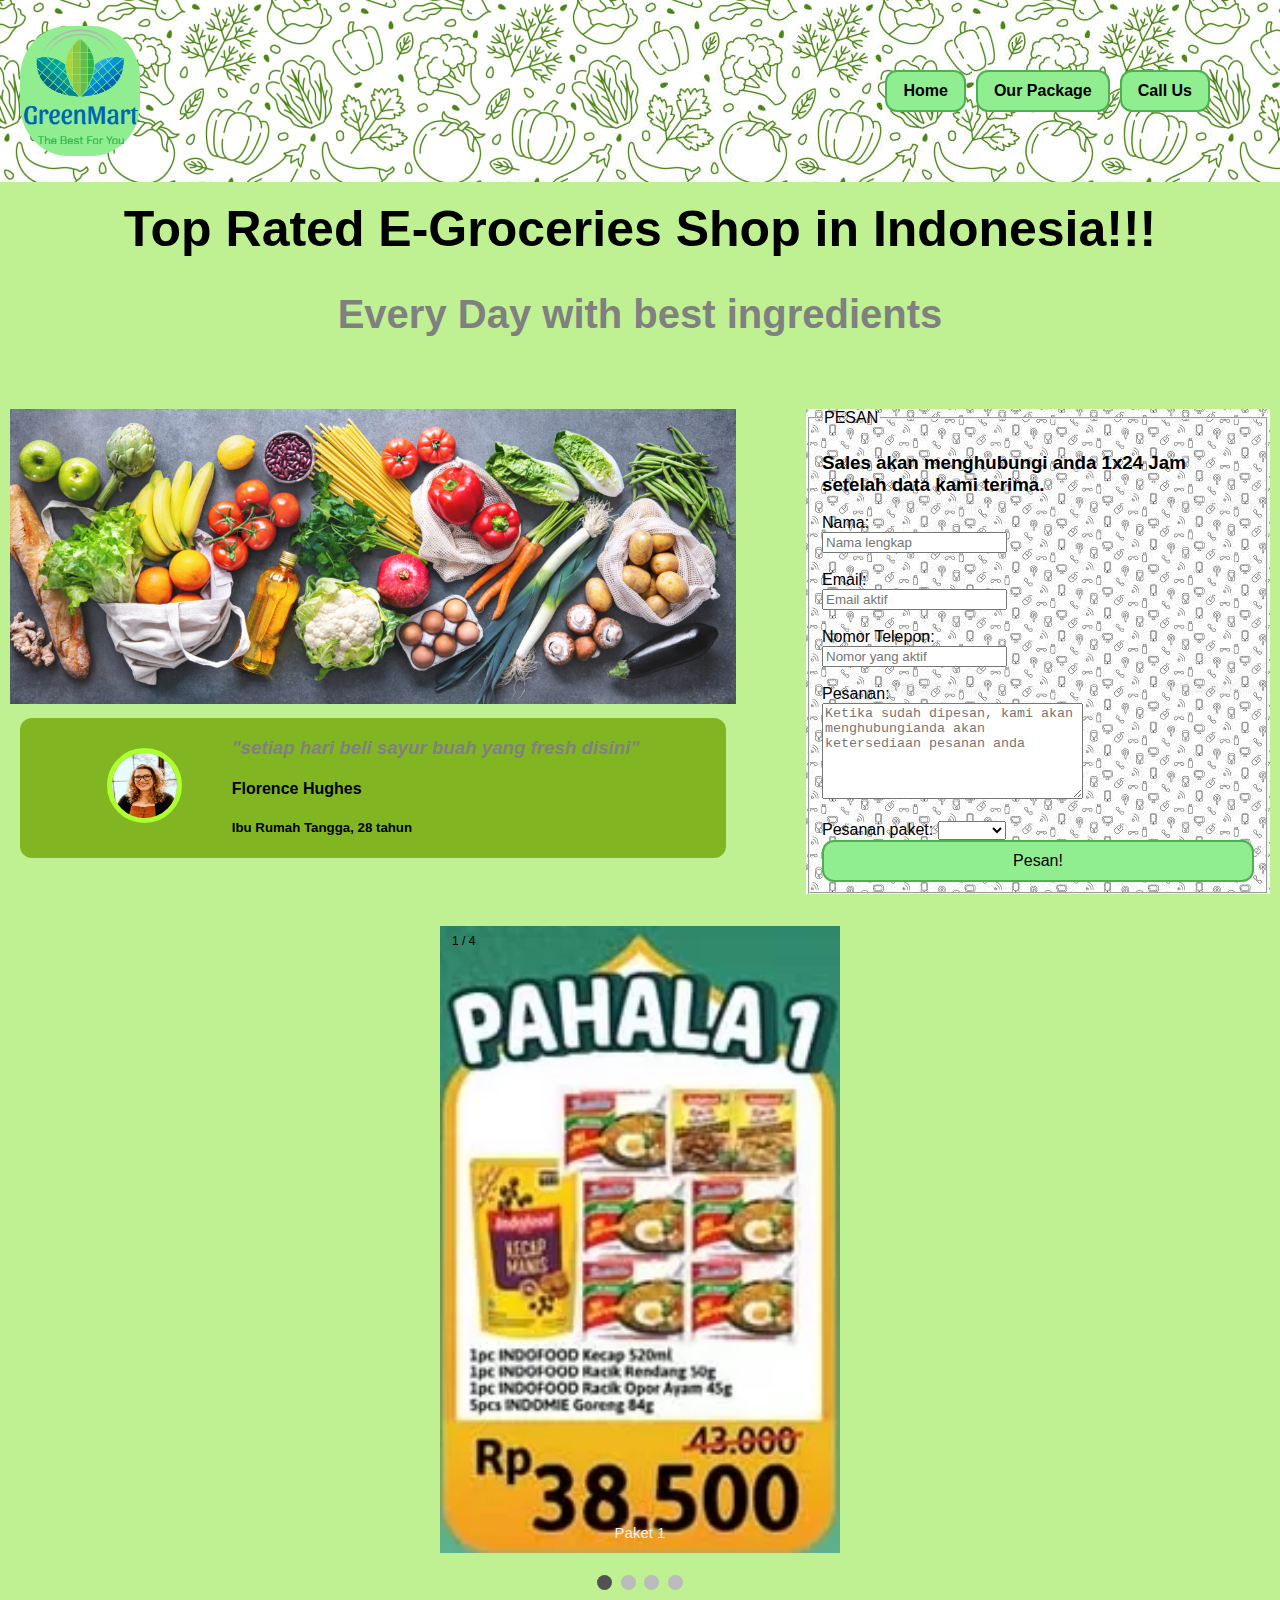
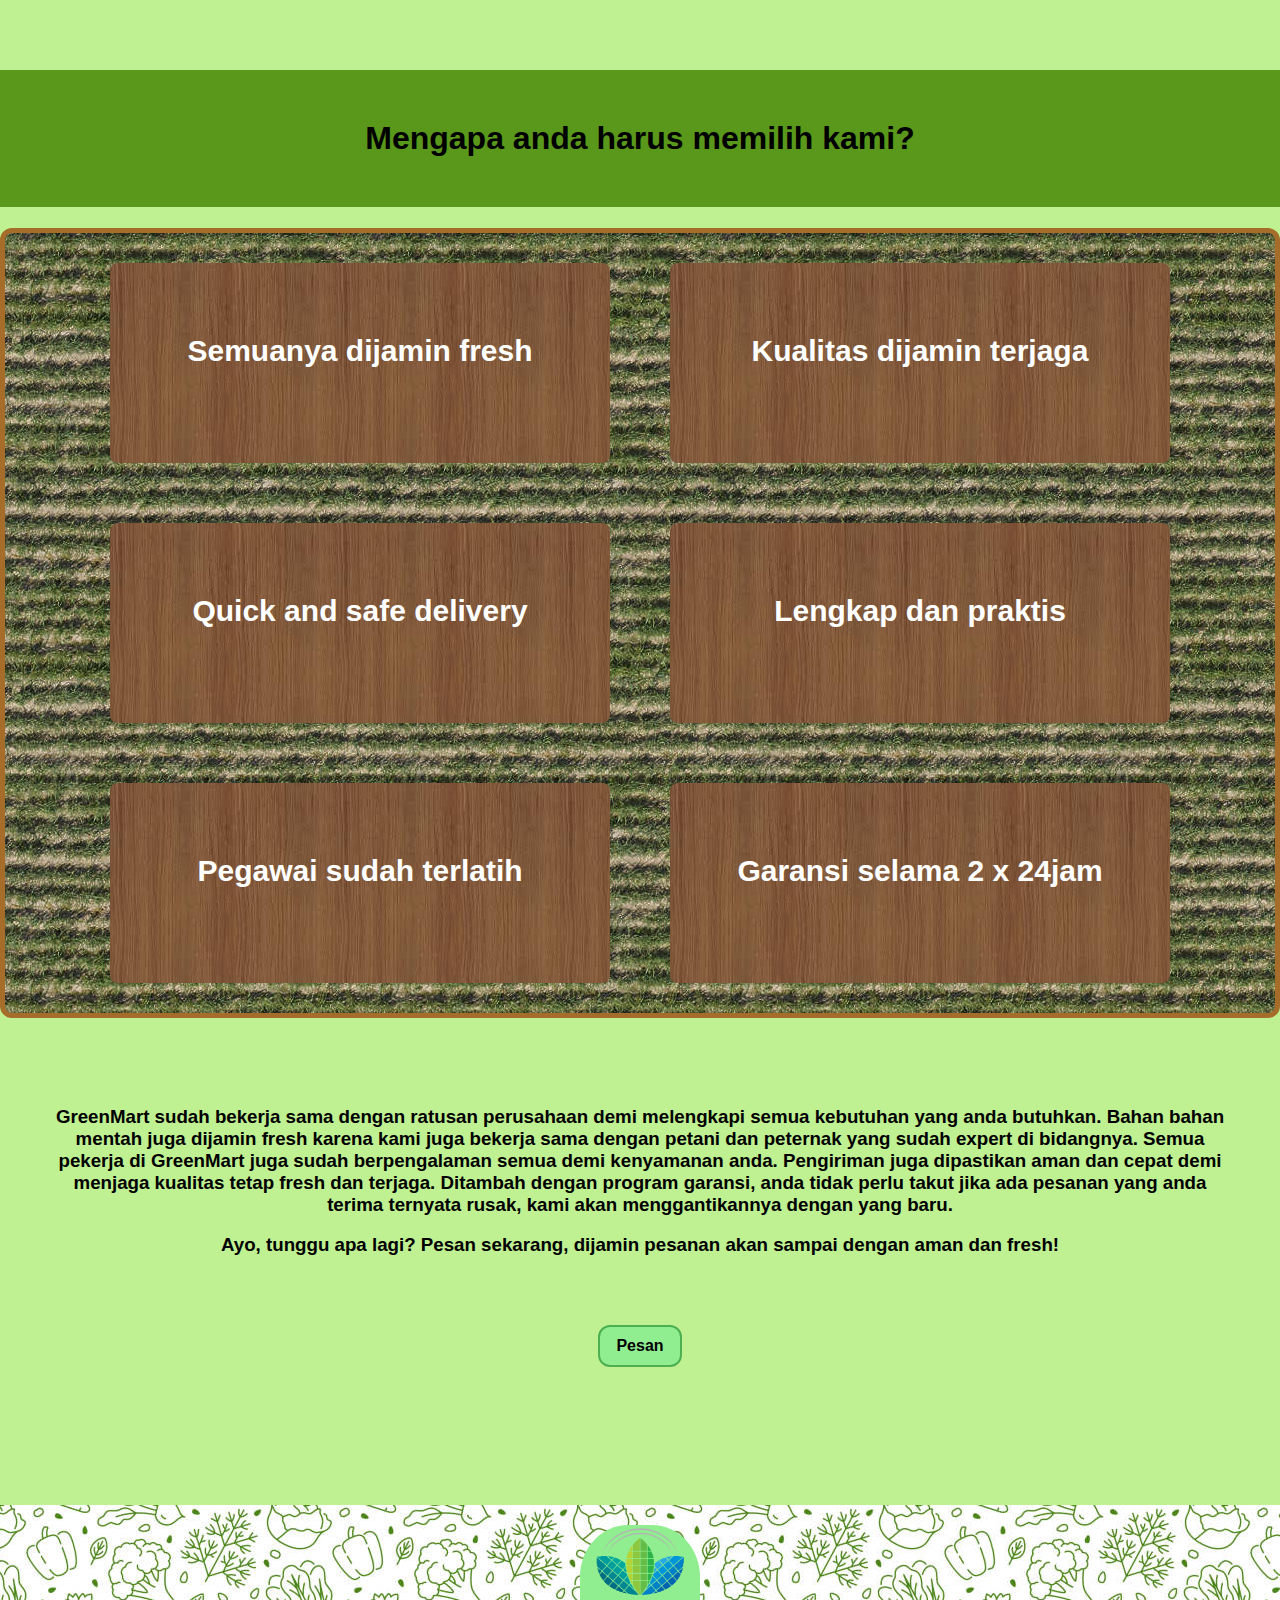
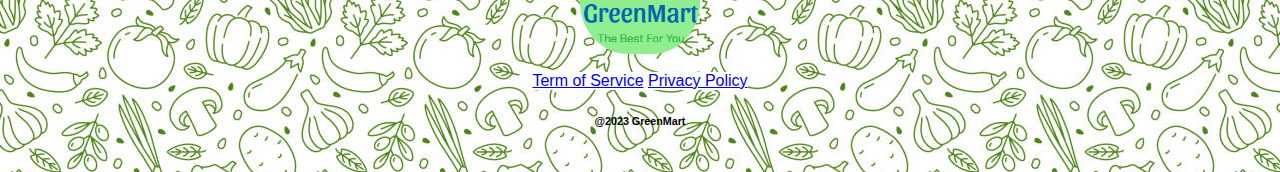
<file: Index.html>
<!DOCTYPE html>
<html>
    <head>
        <title>Top Rated E-Groceries Shop in Indonesian</title>
        <meta charset="UTF-8">
        <link rel="stylesheet" href="CSS_Files/Style.css">
    </head>
    <body>
        <header>
            <div id="Logo">
                <img src="asset/logo.png" width="120px">
            </div>
            <div id="menu">
                <button class="button button1" onclick="document.location='Index.html'"><b>Home</b></button>
                <button class="button button1" onclick="document.location.href='#promosi'"><b>Our Package</b></button>
                <button class="button button1" onclick="document.location.href='tel:08998677736'"><b>Call Us</b></button>
            </div>
        </header>
        <section  style="margin-top: 200px">
            <div>
    <p>
        <h1 class="judul">Top Rated E-Groceries Shop in Indonesia!!!</h1>
    </p>
    <h1 id="subjudul">Every Day with best ingredients</h1>
    <br>
    <br>
            </div>
        </section>
        <section class="intro">
        <div id="gambar">
            <img src="asset/Groceries.jpg" width="100%"></img>
        <section id="review">
            <div>
            <img id="gambaruser" src="asset/user.jpg" width="75px" height="75px"></img>
            </div>
            <div id="user">
                <h3 class="pesan">"setiap hari beli sayur buah yang fresh disini"</h3>
                <h4> <b>Florence Hughes</b></h4>
                <h5>Ibu Rumah Tangga, 28 tahun</h5>
            </div>
        </div>
        </div>

        <div id="kontak">
            <div>
                <form name="formulir" method="post" id="formulir" onsubmit="return validateForm(event)">
                <fieldset>
                <legend>PESAN</legend>
                <h3>Sales akan menghubungi anda 1x24 Jam setelah data kami terima.</h3>
                <label for="name">Nama:</label>
                <br>
                <input type="text" id="name" name="name" placeholder="Nama lengkap" required><br><br>
                <label for="email">Email:</label>
                <br>
                <input type="email" id="email" name="email" placeholder="Email aktif" required><br><br>
                <label for="Nomor">Nomor Telepon:</label>
                <br>
                <input type="number" id="Nomor" name="Nomor" placeholder="Nomor yang aktif" required><br><br>
                <label for="Catatan">Pesanan:</label>
                <br>
                <textarea rows = "6" cols = "30" id="pesanan"name = "pesan" placeholder="Ketika sudah dipesan, kami akan menghubungianda akan ketersediaan pesanan anda"></textarea><br><br>
                <label for="Pesanan">Pesanan paket:</label>
                <select id="pesan" name="paket">
                    <option value=""></option>
                    <option value="Paket 1">Paket 1</option>
                    <option value="Paket 2">Paket 2</option>
                    <option value="Paket 3">Paket 3</option>
                    <option value="Paket 4">Paket 4</option>
                  </select>
<br>
<button class="button button1" type="submit" value="Order" style="width: 100%;" onclick="saveFormData(event)">Pesan!</button>
<script src="Java Files/Form.js"></script>
<br>
                </fieldset>
            </form>
    </div>
        </section> 
    </section> 
        
<h1 id="promosi"></h1>

<div class="slideshow-container">

    <div class="mySlides fade">
      <div class="numbertext">1 / 4</div>
      <img src="asset/Pahala 1.png" style="width:400px">
      <div class="text">Paket 1</div>
    </div>
  
    <div class="mySlides fade">
      <div class="numbertext">2 / 4</div>
      <img src="asset/Pahala 2.png" style="width:400px">
      <div class="text">Paket 2</div>
    </div>
  
    <div class="mySlides fade">
      <div class="numbertext">3 / 4</div>
      <img src="asset/Pahala 3.png" style="width:400px">
      <div class="text">Paket 3</div>
    </div>

    <div class="mySlides fade">
        <div class="numbertext">4 / 4</div>
        <img src="asset/Pahala 4.png" style="width:400px">
        <div class="text">Paket 4</div>
      </div>
  </div>
  <br>
  
  <div style="text-align:center">
    <span class="dot" onclick="currentSlide(1)"></span>
    <span class="dot" onclick="currentSlide(2)"></span>
    <span class="dot" onclick="currentSlide(3)"></span>
    <span class="dot" onclick="currentSlide(4)"></span>
  </div>
<script src="Java Files/Slideshow.js"></script>
        </body>

    <section>
        <br>
        <br>
        <br>
        <h1 id="bujukan"><b>Mengapa anda harus memilih kami?</b></h1>
    </section>
    <div class="flex-container">
            <div class="zoom"><b>Semuanya dijamin fresh</b></div>
            <div class="zoom"><b> Kualitas dijamin terjaga </b></div>
            <div class="zoom"><b>Quick and safe delivery</b></div> 
            <div class="zoom"><b>Lengkap dan praktis</b></div>
            <div class="zoom"><b>Pegawai sudah terlatih</b></div>
            <div class="zoom"><b>Garansi selama 2 x 24jam</b></div>
          </div>
    </div>
    <div>
        <h3 id="penutup">
        <p>
            GreenMart sudah bekerja sama dengan ratusan perusahaan demi melengkapi semua kebutuhan yang anda butuhkan. Bahan bahan mentah juga dijamin fresh karena kami juga bekerja sama dengan petani dan peternak yang sudah expert di bidangnya. Semua pekerja di GreenMart juga sudah berpengalaman semua demi kenyamanan anda. Pengiriman juga dipastikan aman dan cepat demi menjaga kualitas tetap fresh dan terjaga. Ditambah dengan program garansi, anda tidak perlu takut jika ada pesanan yang anda terima ternyata rusak, kami akan menggantikannya dengan yang baru.
        </p>
        <p>
            Ayo, tunggu apa lagi? Pesan sekarang, dijamin pesanan akan sampai dengan aman dan fresh!<div id="menu"><a href="#subjudul"><button class="button button1"><b>Pesan</b></button></a></div>
        </p></h3>
    </div>
    <footer>
        <div id="Logo">
            <img src="asset/logo.png" width="120px">
        </div>
        <br>
        <div id="Term">
            <a href="Additional HTML/Term of service.html">Term of Service</a>
            <a href="Additional HTML/Privacy policy.html">Privacy Policy</a>
        </div>
        <div>
            <h6>@2023 GreenMart</h6>
        </div>
    </footer>
    </body>
</html>
</file>
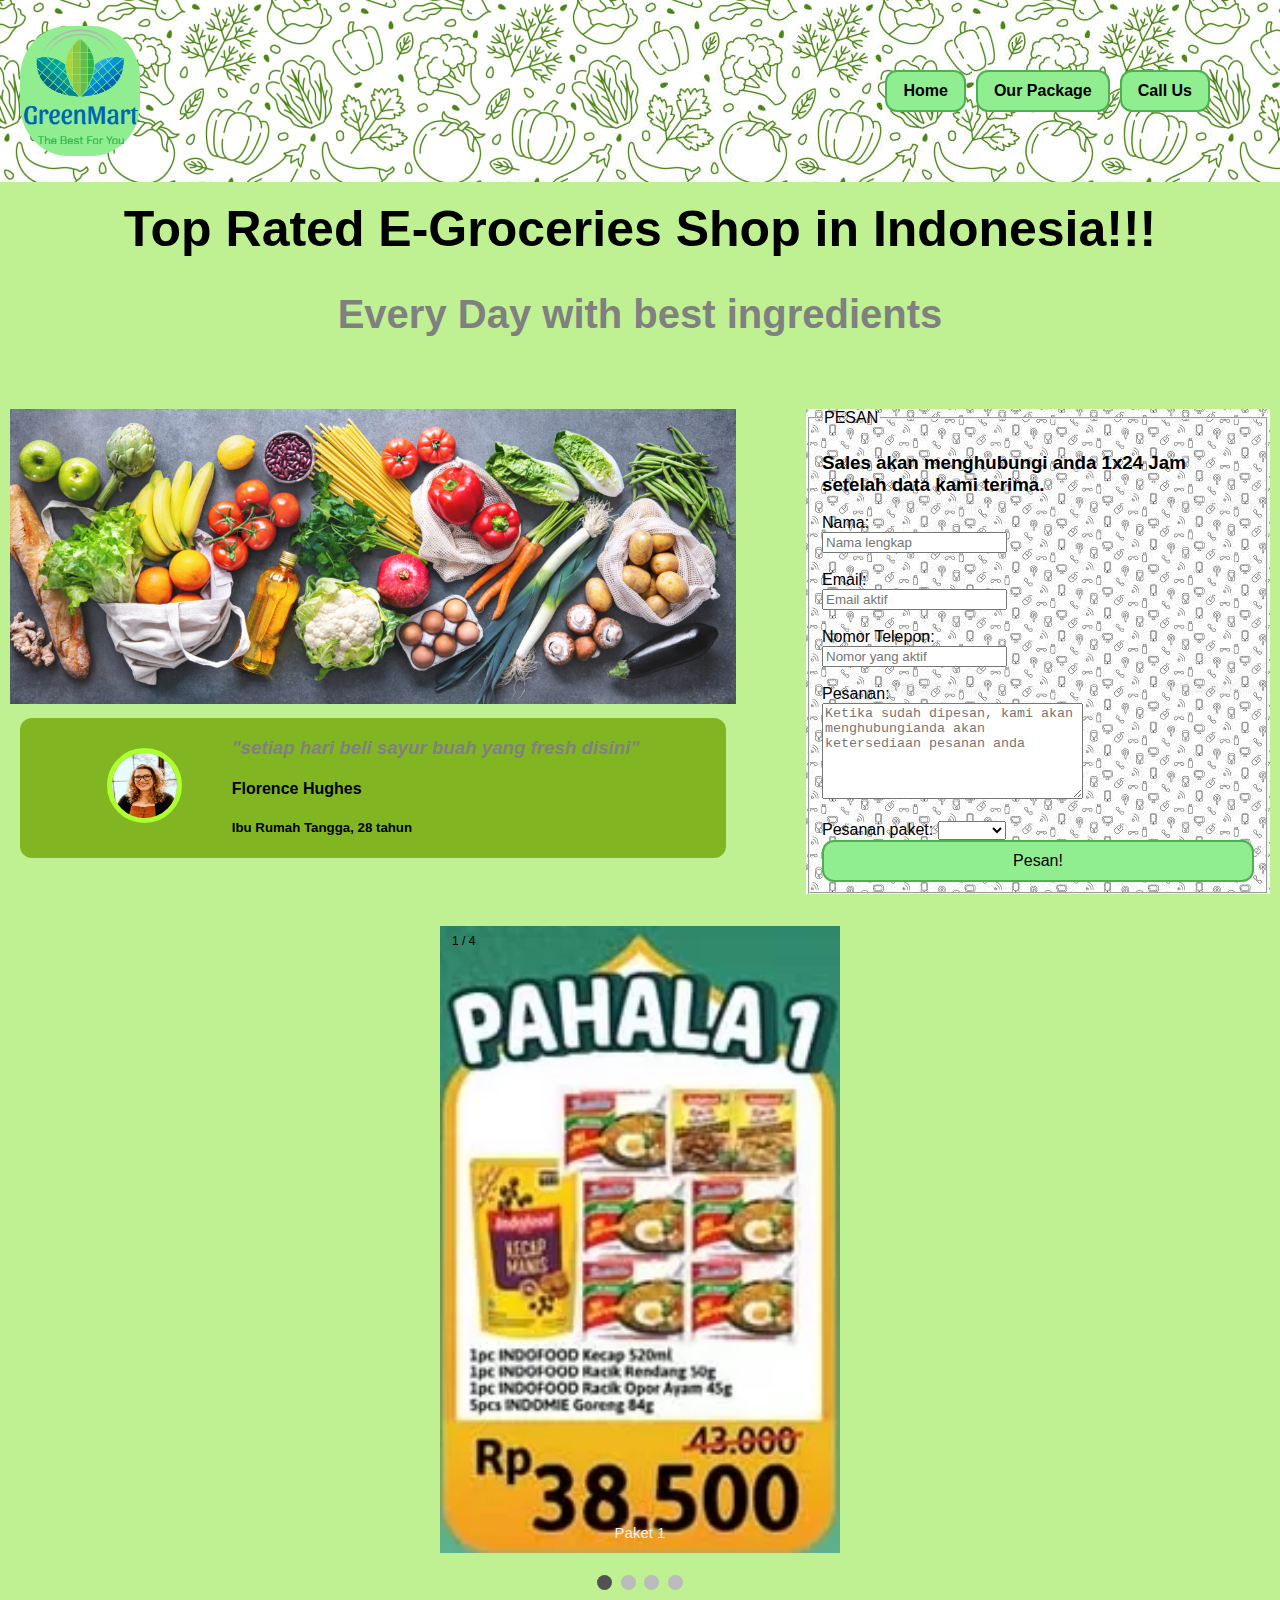
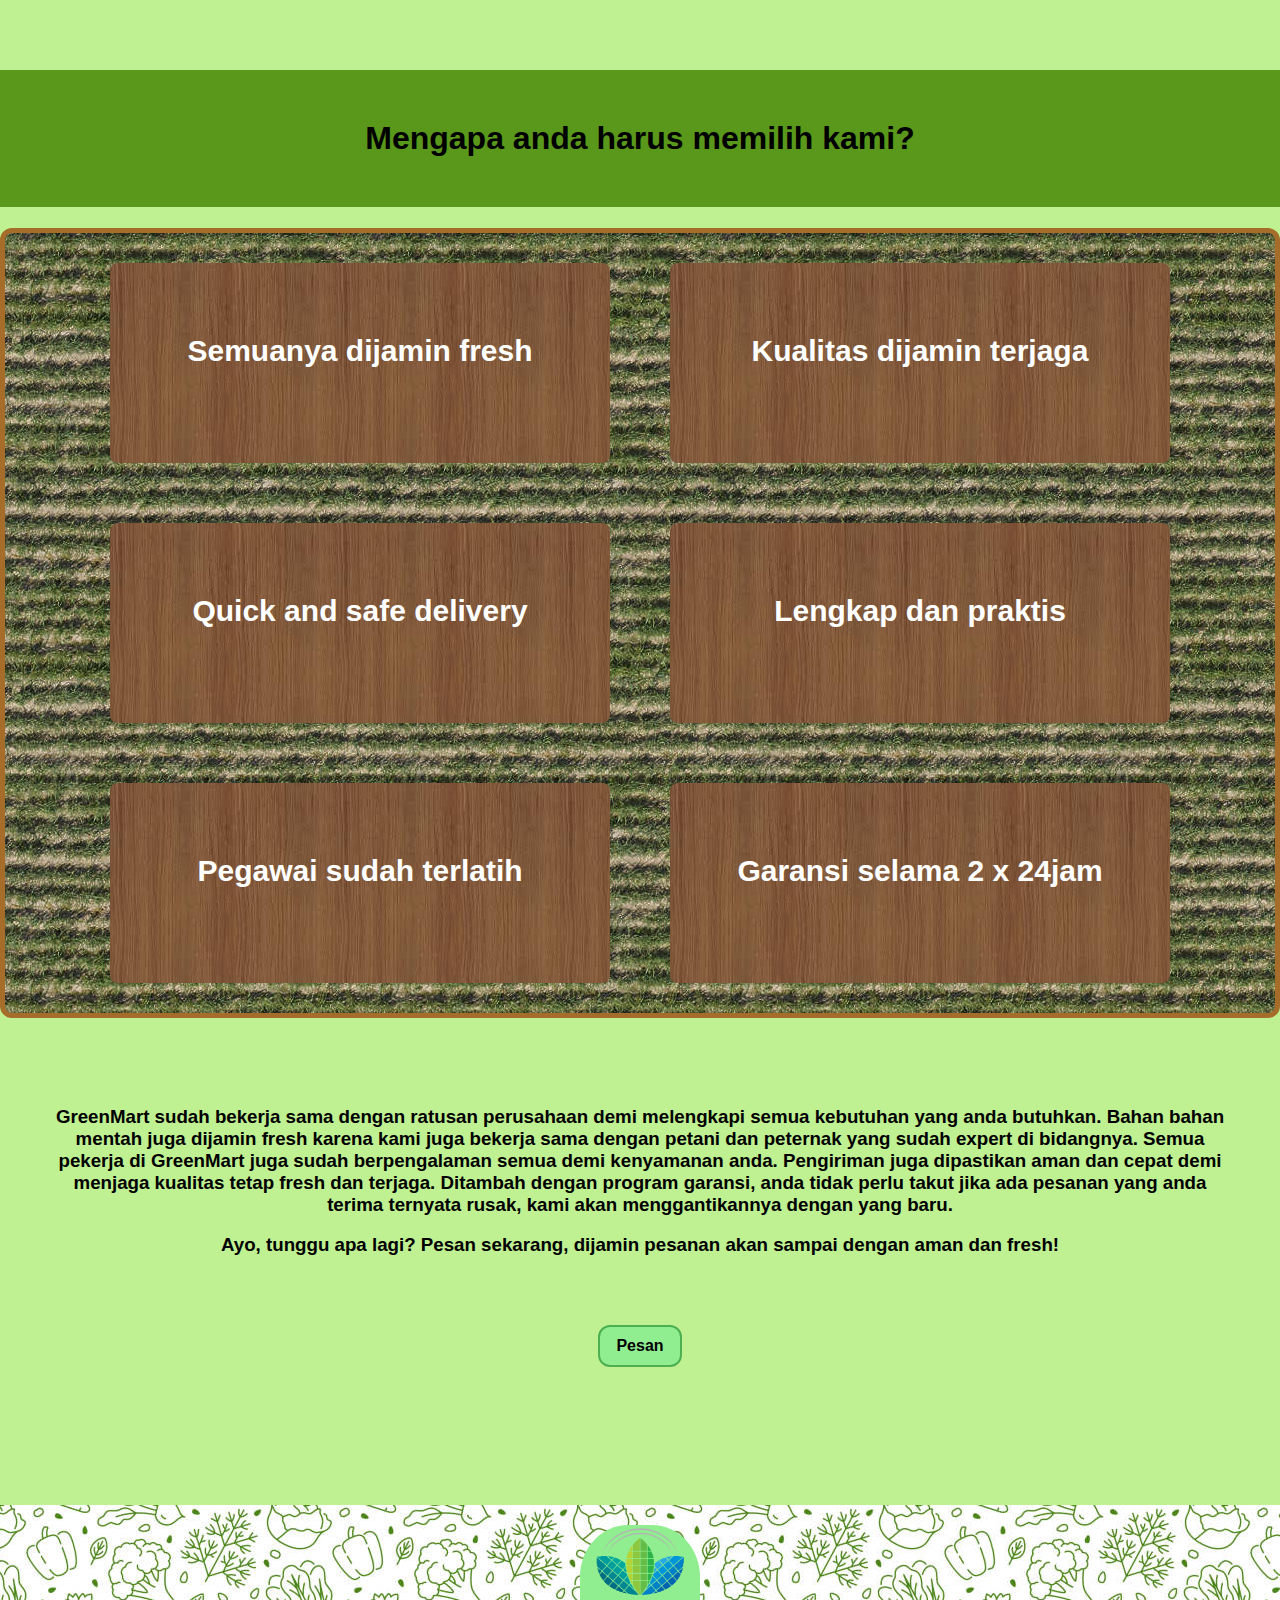
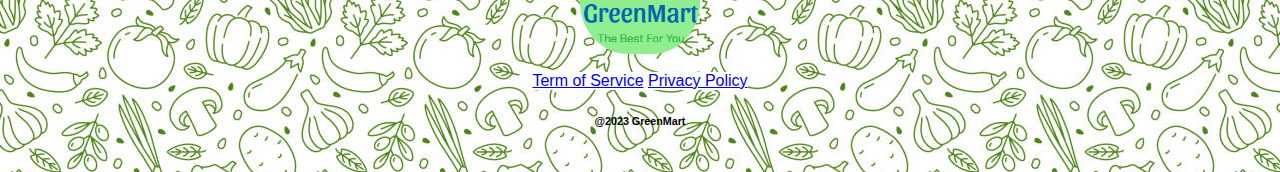
<file: index.html>
<!DOCTYPE html>
<html>
    <head>
        <title>Top Rated E-Groceries Shop in Indonesian</title>
        <meta charset="UTF-8">
        <link rel="stylesheet" href="CSS_Files/Style.css">
    </head>
    <body>
        <header>
            <div id="Logo">
                <img src="asset/logo.png" width="120px">
            </div>
            <div id="menu">
                <button class="button button1" onclick="document.location='Index.html'"><b>Home</b></button>
                <button class="button button1" onclick="document.location.href='#promosi'"><b>Our Package</b></button>
                <button class="button button1" onclick="document.location.href='tel:08998677736'"><b>Call Us</b></button>
            </div>
        </header>
        <section  style="margin-top: 200px">
            <div>
    <p>
        <h1 class="judul">Top Rated E-Groceries Shop in Indonesia!!!</h1>
    </p>
    <h1 id="subjudul">Every Day with best ingredients</h1>
    <br>
    <br>
            </div>
        </section>
        <section class="intro">
        <div id="gambar">
            <img src="asset/Groceries.jpg" width="100%"></img>
        <section id="review">
            <div>
            <img id="gambaruser" src="asset/user.jpg" width="75px" height="75px"></img>
            </div>
            <div id="user">
                <h3 class="pesan">"setiap hari beli sayur buah yang fresh disini"</h3>
                <h4> <b>Florence Hughes</b></h4>
                <h5>Ibu Rumah Tangga, 28 tahun</h5>
            </div>
        </div>
        </div>

        <div id="kontak">
            <div>
                <form name="formulir" method="post" id="formulir" onsubmit="return validateForm(event)">
                <fieldset>
                <legend>PESAN</legend>
                <h3>Sales akan menghubungi anda 1x24 Jam setelah data kami terima.</h3>
                <label for="name">Nama:</label>
                <br>
                <input type="text" id="name" name="name" placeholder="Nama lengkap" required><br><br>
                <label for="email">Email:</label>
                <br>
                <input type="email" id="email" name="email" placeholder="Email aktif" required><br><br>
                <label for="Nomor">Nomor Telepon:</label>
                <br>
                <input type="number" id="Nomor" name="Nomor" placeholder="Nomor yang aktif" required><br><br>
                <label for="Catatan">Pesanan:</label>
                <br>
                <textarea rows = "6" cols = "30" id="pesanan"name = "pesan" placeholder="Ketika sudah dipesan, kami akan menghubungianda akan ketersediaan pesanan anda"></textarea><br><br>
                <label for="Pesanan">Pesanan paket:</label>
                <select id="pesan" name="paket">
                    <option value=""></option>
                    <option value="Paket 1">Paket 1</option>
                    <option value="Paket 2">Paket 2</option>
                    <option value="Paket 3">Paket 3</option>
                    <option value="Paket 4">Paket 4</option>
                  </select>
<br>
<button class="button button1" type="submit" value="Order" style="width: 100%;" onclick="saveFormData(event)">Pesan!</button>
<script src="Java Files/Form.js"></script>
<br>
                </fieldset>
            </form>
    </div>
        </section> 
    </section> 
        
<h1 id="promosi"></h1>

<div class="slideshow-container">

    <div class="mySlides fade">
      <div class="numbertext">1 / 4</div>
      <img src="asset/Pahala 1.png" style="width:400px">
      <div class="text">Paket 1</div>
    </div>
  
    <div class="mySlides fade">
      <div class="numbertext">2 / 4</div>
      <img src="asset/Pahala 2.png" style="width:400px">
      <div class="text">Paket 2</div>
    </div>
  
    <div class="mySlides fade">
      <div class="numbertext">3 / 4</div>
      <img src="asset/Pahala 3.png" style="width:400px">
      <div class="text">Paket 3</div>
    </div>

    <div class="mySlides fade">
        <div class="numbertext">4 / 4</div>
        <img src="asset/Pahala 4.png" style="width:400px">
        <div class="text">Paket 4</div>
      </div>
  </div>
  <br>
  
  <div style="text-align:center">
    <span class="dot" onclick="currentSlide(1)"></span>
    <span class="dot" onclick="currentSlide(2)"></span>
    <span class="dot" onclick="currentSlide(3)"></span>
    <span class="dot" onclick="currentSlide(4)"></span>
  </div>
<script src="Java Files/Slideshow.js"></script>
        </body>

    <section>
        <br>
        <br>
        <br>
        <h1 id="bujukan"><b>Mengapa anda harus memilih kami?</b></h1>
    </section>
    <div class="flex-container">
            <div class="zoom"><b>Semuanya dijamin fresh</b></div>
            <div class="zoom"><b> Kualitas dijamin terjaga </b></div>
            <div class="zoom"><b>Quick and safe delivery</b></div> 
            <div class="zoom"><b>Lengkap dan praktis</b></div>
            <div class="zoom"><b>Pegawai sudah terlatih</b></div>
            <div class="zoom"><b>Garansi selama 2 x 24jam</b></div>
          </div>
    </div>
    <div>
        <h3 id="penutup">
        <p>
            GreenMart sudah bekerja sama dengan ratusan perusahaan demi melengkapi semua kebutuhan yang anda butuhkan. Bahan bahan mentah juga dijamin fresh karena kami juga bekerja sama dengan petani dan peternak yang sudah expert di bidangnya. Semua pekerja di GreenMart juga sudah berpengalaman semua demi kenyamanan anda. Pengiriman juga dipastikan aman dan cepat demi menjaga kualitas tetap fresh dan terjaga. Ditambah dengan program garansi, anda tidak perlu takut jika ada pesanan yang anda terima ternyata rusak, kami akan menggantikannya dengan yang baru.
        </p>
        <p>
            Ayo, tunggu apa lagi? Pesan sekarang, dijamin pesanan akan sampai dengan aman dan fresh!<div id="menu"><a href="#subjudul"><button class="button button1"><b>Pesan</b></button></a></div>
        </p></h3>
    </div>
    <footer>
        <div id="Logo">
            <img src="asset/logo.png" width="120px">
        </div>
        <br>
        <div id="Term">
            <a href="Additional HTML/Term of service.html">Term of Service</a>
            <a href="Additional HTML/Privacy policy.html">Privacy Policy</a>
        </div>
        <div>
            <h6>@2023 GreenMart</h6>
        </div>
    </footer>
    </body>
</html>
</file>
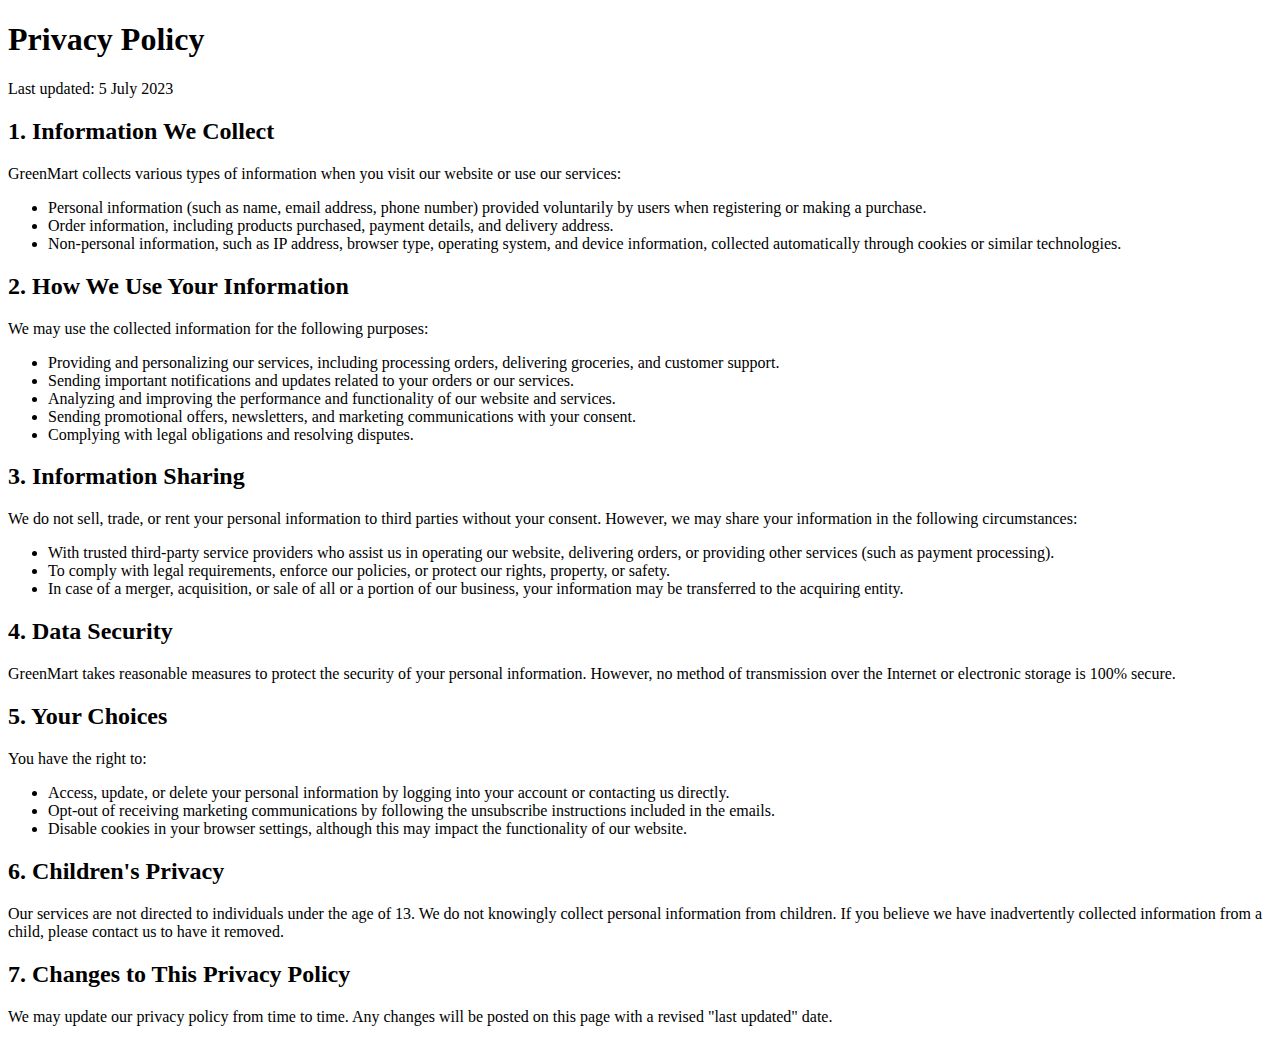
<file: Additional HTML/Privacy policy.html>
<!DOCTYPE html>
<html>
<head>
    <title>Privacy Policy</title>
</head>
<body>
    <h1>Privacy Policy</h1>

    <p>Last updated: 5 July 2023</p>

    <h2>1. Information We Collect</h2>

    <p>GreenMart collects various types of information when you visit our website or use our services:</p>
    <ul>
        <li>Personal information (such as name, email address, phone number) provided voluntarily by users when registering or making a purchase.</li>
        <li>Order information, including products purchased, payment details, and delivery address.</li>
        <li>Non-personal information, such as IP address, browser type, operating system, and device information, collected automatically through cookies or similar technologies.</li>
    </ul>

    <h2>2. How We Use Your Information</h2>

    <p>We may use the collected information for the following purposes:</p>
    <ul>
        <li>Providing and personalizing our services, including processing orders, delivering groceries, and customer support.</li>
        <li>Sending important notifications and updates related to your orders or our services.</li>
        <li>Analyzing and improving the performance and functionality of our website and services.</li>
        <li>Sending promotional offers, newsletters, and marketing communications with your consent.</li>
        <li>Complying with legal obligations and resolving disputes.</li>
    </ul>

    <h2>3. Information Sharing</h2>

    <p>We do not sell, trade, or rent your personal information to third parties without your consent. However, we may share your information in the following circumstances:</p>
    <ul>
        <li>With trusted third-party service providers who assist us in operating our website, delivering orders, or providing other services (such as payment processing).</li>
        <li>To comply with legal requirements, enforce our policies, or protect our rights, property, or safety.</li>
        <li>In case of a merger, acquisition, or sale of all or a portion of our business, your information may be transferred to the acquiring entity.</li>
    </ul>

    <h2>4. Data Security</h2>

    <p>GreenMart takes reasonable measures to protect the security of your personal information. However, no method of transmission over the Internet or electronic storage is 100% secure.</p>

    <h2>5. Your Choices</h2>

    <p>You have the right to:</p>
    <ul>
        <li>Access, update, or delete your personal information by logging into your account or contacting us directly.</li>
        <li>Opt-out of receiving marketing communications by following the unsubscribe instructions included in the emails.</li>
        <li>Disable cookies in your browser settings, although this may impact the functionality of our website.</li>
    </ul>

    <h2>6. Children's Privacy</h2>

    <p>Our services are not directed to individuals under the age of 13. We do not knowingly collect personal information from children. If you believe we have inadvertently collected information from a child, please contact us to have it removed.</p>

    <h2>7. Changes to This Privacy Policy</h2>

    <p>We may update our privacy policy from time to time. Any changes will be posted on this page with a revised "last updated" date.</p>
</file>
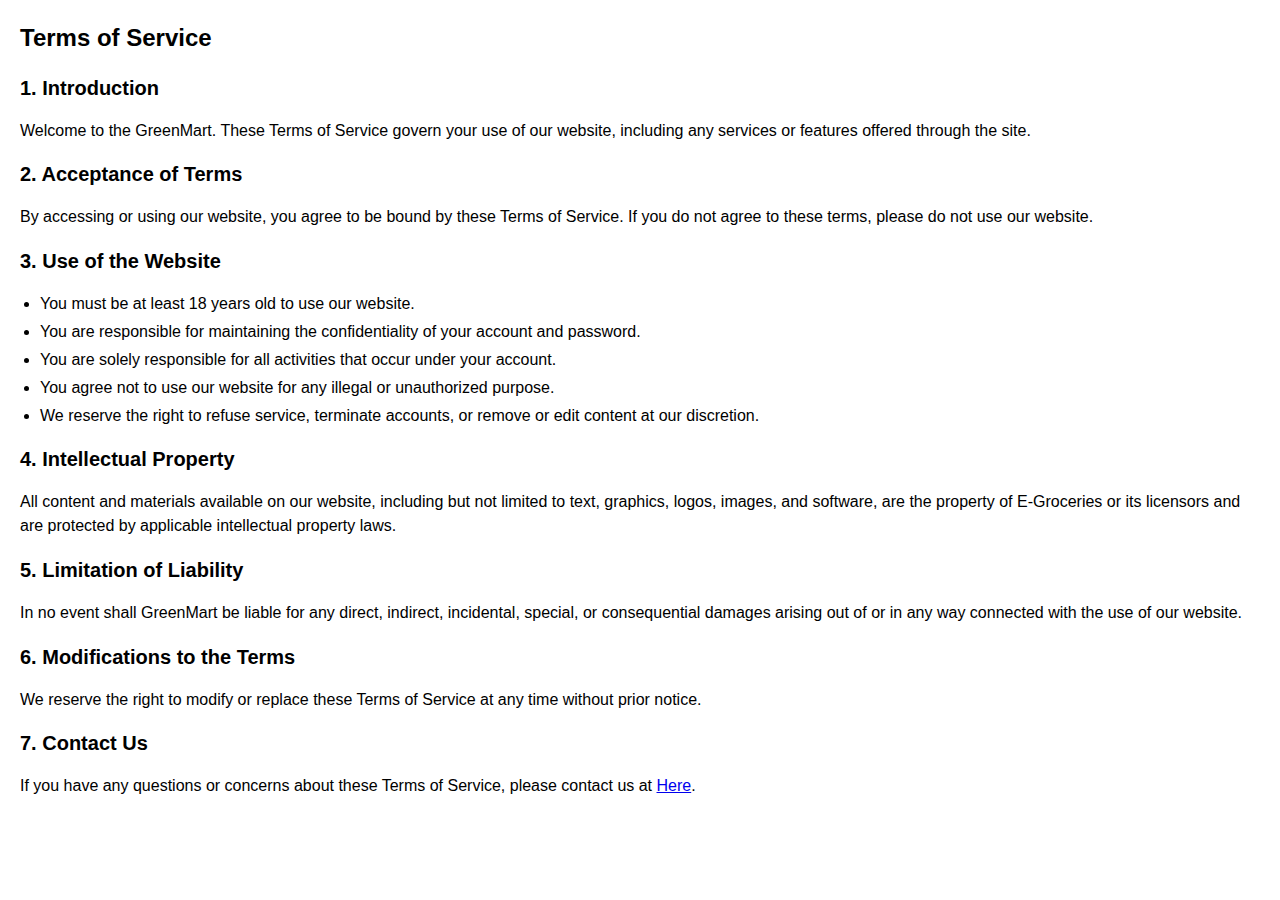
<file: Additional HTML/Term of service.html>
<!DOCTYPE html>
<html>
<head>
  <title>Terms of Service - GreenMart</title>
  <style>
    body {
      font-family: Arial, sans-serif;
      line-height: 1.5;
      margin: 20px;
    }

    h1 {
      font-size: 24px;
      margin-bottom: 10px;
    }

    h2 {
      font-size: 20px;
      margin-bottom: 8px;
    }

    p {
      margin-bottom: 12px;
    }

    ul {
      margin-bottom: 12px;
      padding-left: 20px;
    }

    li {
      margin-bottom: 4px;
    }
  </style>
</head>
<body>
  <h1>Terms of Service</h1>

  <h2>1. Introduction</h2>
  <p>Welcome to the GreenMart. These Terms of Service govern your use of our website, including any services or features offered through the site.</p>

  <h2>2. Acceptance of Terms</h2>
  <p>By accessing or using our website, you agree to be bound by these Terms of Service. If you do not agree to these terms, please do not use our website.</p>

  <h2>3. Use of the Website</h2>
  <ul>
    <li>You must be at least 18 years old to use our website.</li>
    <li>You are responsible for maintaining the confidentiality of your account and password.</li>
    <li>You are solely responsible for all activities that occur under your account.</li>
    <li>You agree not to use our website for any illegal or unauthorized purpose.</li>
    <li>We reserve the right to refuse service, terminate accounts, or remove or edit content at our discretion.</li>
  </ul>

  <h2>4. Intellectual Property</h2>
  <p>All content and materials available on our website, including but not limited to text, graphics, logos, images, and software, are the property of E-Groceries or its licensors and are protected by applicable intellectual property laws.</p>

  <h2>5. Limitation of Liability</h2>
  <p>In no event shall GreenMart be liable for any direct, indirect, incidental, special, or consequential damages arising out of or in any way connected with the use of our website.</p>

  <h2>6. Modifications to the Terms</h2>
  <p>We reserve the right to modify or replace these Terms of Service at any time without prior notice.</p>

  <h2>7. Contact Us</h2>
  <p>If you have any questions or concerns about these Terms of Service, please contact us at <a href="tel:08998677736">Here</a>.</p>
</body>
</html>
</file>
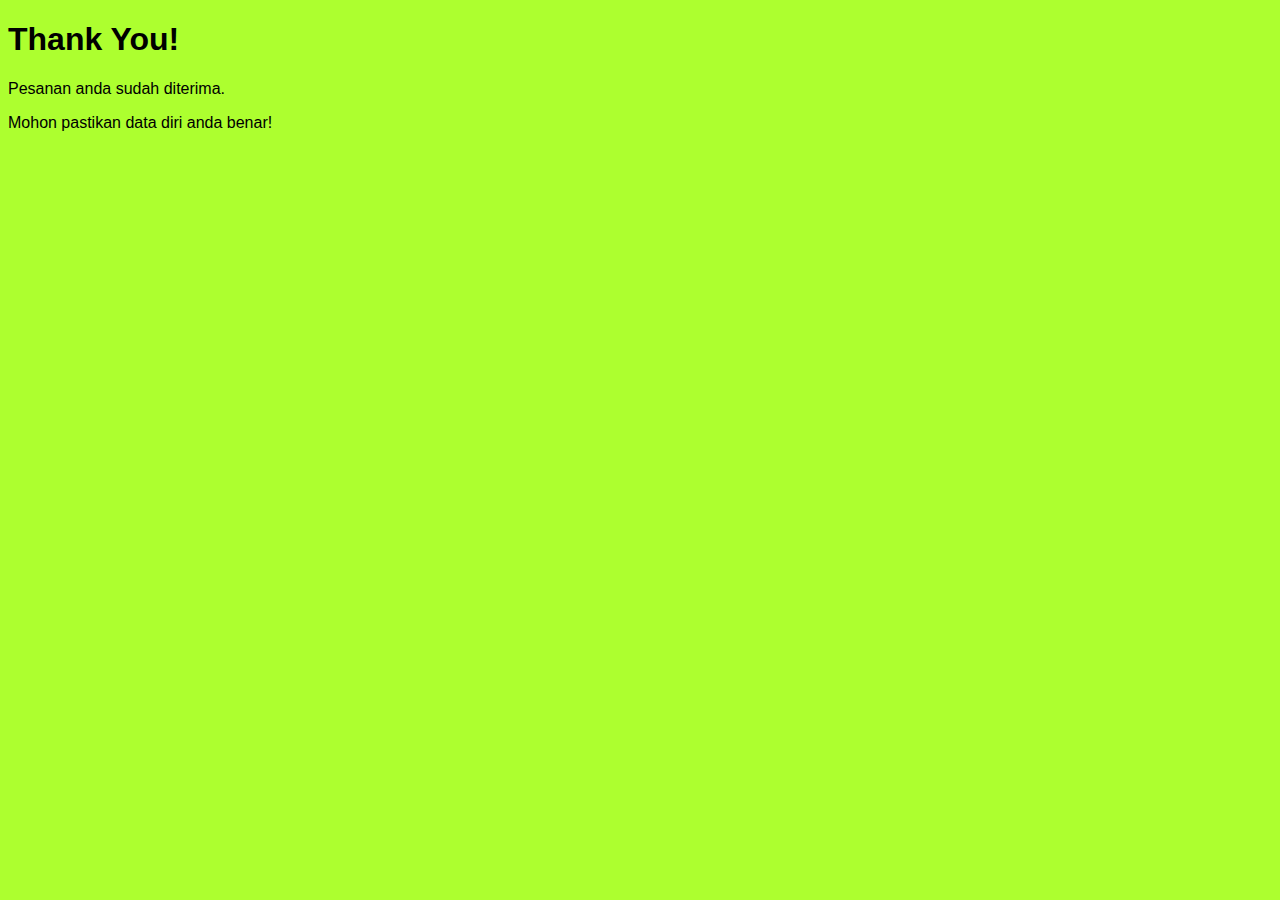
<file: Additional HTML/thank-you.html>
<!DOCTYPE html>
<html>
<head>
  <title>Thank You</title>
  <meta charset="UTF-8">
  <style>
    body{
      background-color: greenyellow;
      font-family: Verdana, Geneva, Tahoma, sans-serif;
    }
  </style>
</head>
<body>
  <h1>Thank You!</h1>
  <p>Pesanan anda sudah diterima.</p>
  <p>Mohon pastikan data diri anda benar!</p>
  <br>
  <br>
  <br>
<script src="../Java Files/display.js"></script>
</body>
</html>
</file>
<file: CSS_Files/Style.css>
html {
  scroll-behavior: smooth;
}

header {
    display: flex;
    flex-direction: row;
    align-items: center;
    justify-content: space-between;
    flex-grow: 0;
    position: fixed;
    top: 0;
    left: 0;
    width: 100%;
    background: url('../asset/backgroundheader.jpg');
    padding: 20px;
    z-index: 999;
}
@media only screen and (max-width: 700px) {
  header {
flex-direction: column;
  }
  .header-right {
    float: none;
  }

  .intro{
    display: flex;
    flex-direction: column;
    flex-grow: 0;
    gap: 50px;
  }
}

body {
    font-family: Arial, Helvetica, sans-serif;
    background-color: rgb(191, 240, 145);
    margin-left: 0px;
    margin-right: 0px;
    margin-bottom: 0px;
}

#Logo {
    width: 1;
    height: 1;
    background-color: lightgreen;
    border-radius: 40%;
}

#menu {
    display: flex;
    padding: 50px;
    gap: 10px;
    justify-content: center;
}

.button {
    background-color: lightgreen; 
    border: none;
    color: black;
    padding: 10px 16px;
    text-align: center;
    text-decoration: none;
    display: inline-block;
    font-size: 16px;
    transition-duration: 0.4s;
    cursor: pointer;
    border-radius: 12px;}

.button1 {
    background-color:lightgreen; 
    color: black; 
    border: 2px solid #4CAF50;
  }
  
  .button1:hover {
    background-color: white;
    color: black;
  }
  
  .judul {
    font-size: 50px;
    text-align: center;
    font-weight: 200%;
    font-style: bold;
  }

  #subjudul{
    color: grey;
    text-align: center;
    font-size: 40px;
  }

  .intro {
    display: flex;
    flex-direction: row;
    flex-grow: 0;
    gap: 50px;
  }

  #gambar {
    flex-basis: 60%;
    flex-grow: 0;
    margin: 10px;
  }

  #kontak {
    flex-basis: 40%;
    flex-grow: 0;
  }

  .pesan {
    text-align: center;
    color: gray;
    font-style: italic;
  }

  #formulir {
    background: url('../asset/phone.jpg');
    margin: 10px;
  }

  #gambaruser {
    border-radius: 50%;
    border: 5px solid greenyellow;
  }
  
  #review {
    justify-content: center;
    align-items: center;
    display: flex;
    flex-direction: row;
    flex-grow: 0;
    gap: 50px;
    background-color: #81B622;
    border-radius: 12px;
    margin-left: 100px;
    margin-right: 100px;
    margin: 10px;
  }
  ** {box-sizing:border-box}

.slideshow-container {
  max-width: 400px;
  position: relative;
  margin: auto;
}

.mySlides {
  display: none;
}

.text {
  color: #f2f2f2;
  font-size: 15px;
  padding: 8px 12px;
  position: absolute;
  bottom: 8px;
  width: 100%;
  text-align: center;
}

.numbertext {
  color: black;
  font-size: 12px;
  padding: 8px 12px;
  position: absolute;
  top: 0;
}

.dot {
  cursor: pointer;
  height: 15px;
  width: 15px;
  margin: 0 2px;
  background-color: #bbb;
  border-radius: 50%;
  display: inline-block;
  transition: background-color 0.6s ease;
}

.active, .dot:hover {
  background-color: #525252;
}

.fade {
  animation-name: fade;
  animation-duration: 1.5s;
}

@keyframes fade {
  from {opacity: .4}
  to {opacity: 1}
}

  #bujukan {
background-color: #59981A;
text-align: center;
padding: 50px;
margin-left: 0px;
margin-right: 0px;
  }

  #promosi{
    color: #4CAF50;
  }
  .flex-container {
    display: flex;
    width: 100%;
    height: 100%;
    flex-wrap: wrap;
    align-content: space-around;
    background: url('../asset/farm.jpg');
    border-radius: 12px;
    border: 5px solid rgb(165, 108, 42);
    justify-content: center;
  }
  
  .flex-container > div {
    background: url('../asset/keunggulan.jpg');
    width: 500px;
    margin: 30px;
    text-align: center;
    line-height: 75px;
    font-size: 30px;
    border-radius: 8px;
    color: white;
  }

  * {
    box-sizing: border-box;
  }
  
  .zoom {
    padding: 50px;
    background-color: green;
    transition: transform .2s;
    width: 200px;
    height: 200px;
    margin: 0 auto;
  }
  
  .zoom:hover {
    -ms-transform: scale(1.2); 
    -webkit-transform: scale(1.2); 
    transform: scale(1.2); 
  }

  #penutup {
    text-align: center;
padding: 50px;
margin-left: 0px;
margin-right: 0px;
  }

 footer {
    display: flex;
    flex-direction: column;
    align-items: center;
    justify-content: center;
    flex-grow: 0;
    position: static;
    top: 0;
    left: 0;
    width: 100%;
    background: url('../asset/backgroundheader.jpg');
    padding: 20px;
}

#Term {
  gap: 20px;
  background-color: white;
}
</file>
